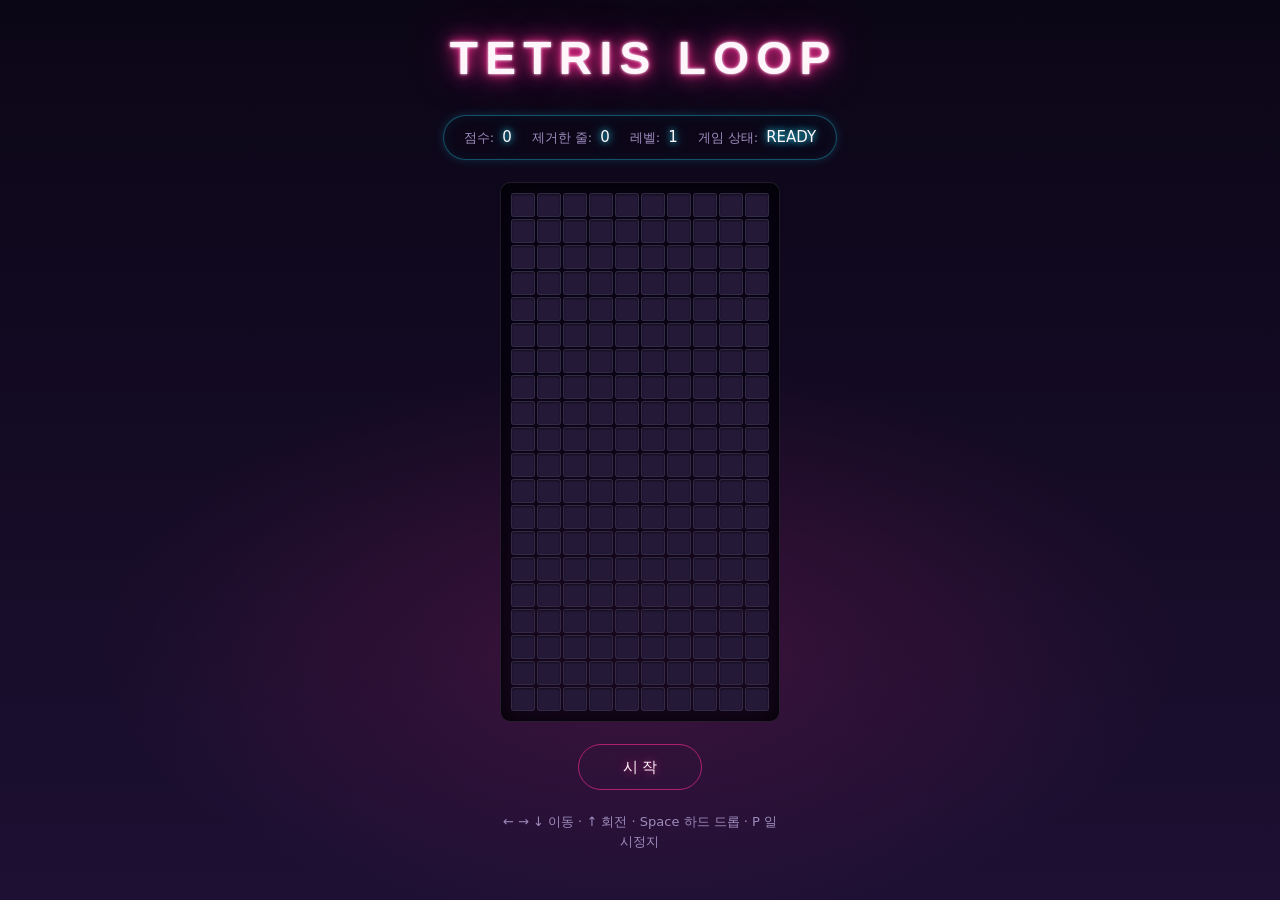
<file: tetris-loop-workshop/index.html>
<!DOCTYPE html>
<html lang="ko">
<head>
  <meta charset="utf-8">
  <meta name="viewport" content="width=device-width, initial-scale=1">
  <title>TETRIS LOOP</title>
  <link rel="stylesheet" href="style.css">
  <script src="game.js" defer></script>
  <script src="main.js" defer></script>
</head>
<body>
  <main class="cabinet">
    <h1 class="title">TETRIS LOOP</h1>

    <dl class="hud">
      <dt class="hud-label">점수:</dt>
      <dd id="score-value" class="hud-value">0</dd>
      <dt class="hud-label">제거한 줄:</dt>
      <dd id="lines-value" class="hud-value">0</dd>
      <dt class="hud-label">레벨:</dt>
      <dd id="level-value" class="hud-value">1</dd>
      <dt class="hud-label">게임 상태:</dt>
      <dd id="status-value" class="hud-value">READY</dd>
    </dl>

    <div class="stage">
      <div id="board" class="board"></div>
    </div>

    <button id="start-button" class="start-button" type="button">시작</button>

    <section id="gameover-panel" class="gameover" hidden>
      <dl class="final">
        <dt class="final-label">최종 점수:</dt>
        <dd id="final-score" class="final-value">0</dd>
        <dt class="final-label">제거한 줄:</dt>
        <dd id="final-lines" class="final-value">0</dd>
      </dl>

      <form id="save-form" class="save-form">
        <input id="name-input" class="name-input" type="text" placeholder="이름" autocomplete="off">
        <button id="save-button" class="save-button" type="submit">저장</button>
      </form>

      <p id="save-message" class="save-message"></p>

      <ol id="leaderboard-list" class="leaderboard"></ol>
      <p id="leaderboard-empty" class="leaderboard-empty">아직 기록이 없습니다.</p>

      <button id="clear-button" class="clear-button" type="button">기록 초기화</button>
    </section>

    <p class="controls">← → ↓ 이동 · ↑ 회전 · Space 하드 드롭 · P 일시정지</p>
  </main>
</body>
</html>
</file>
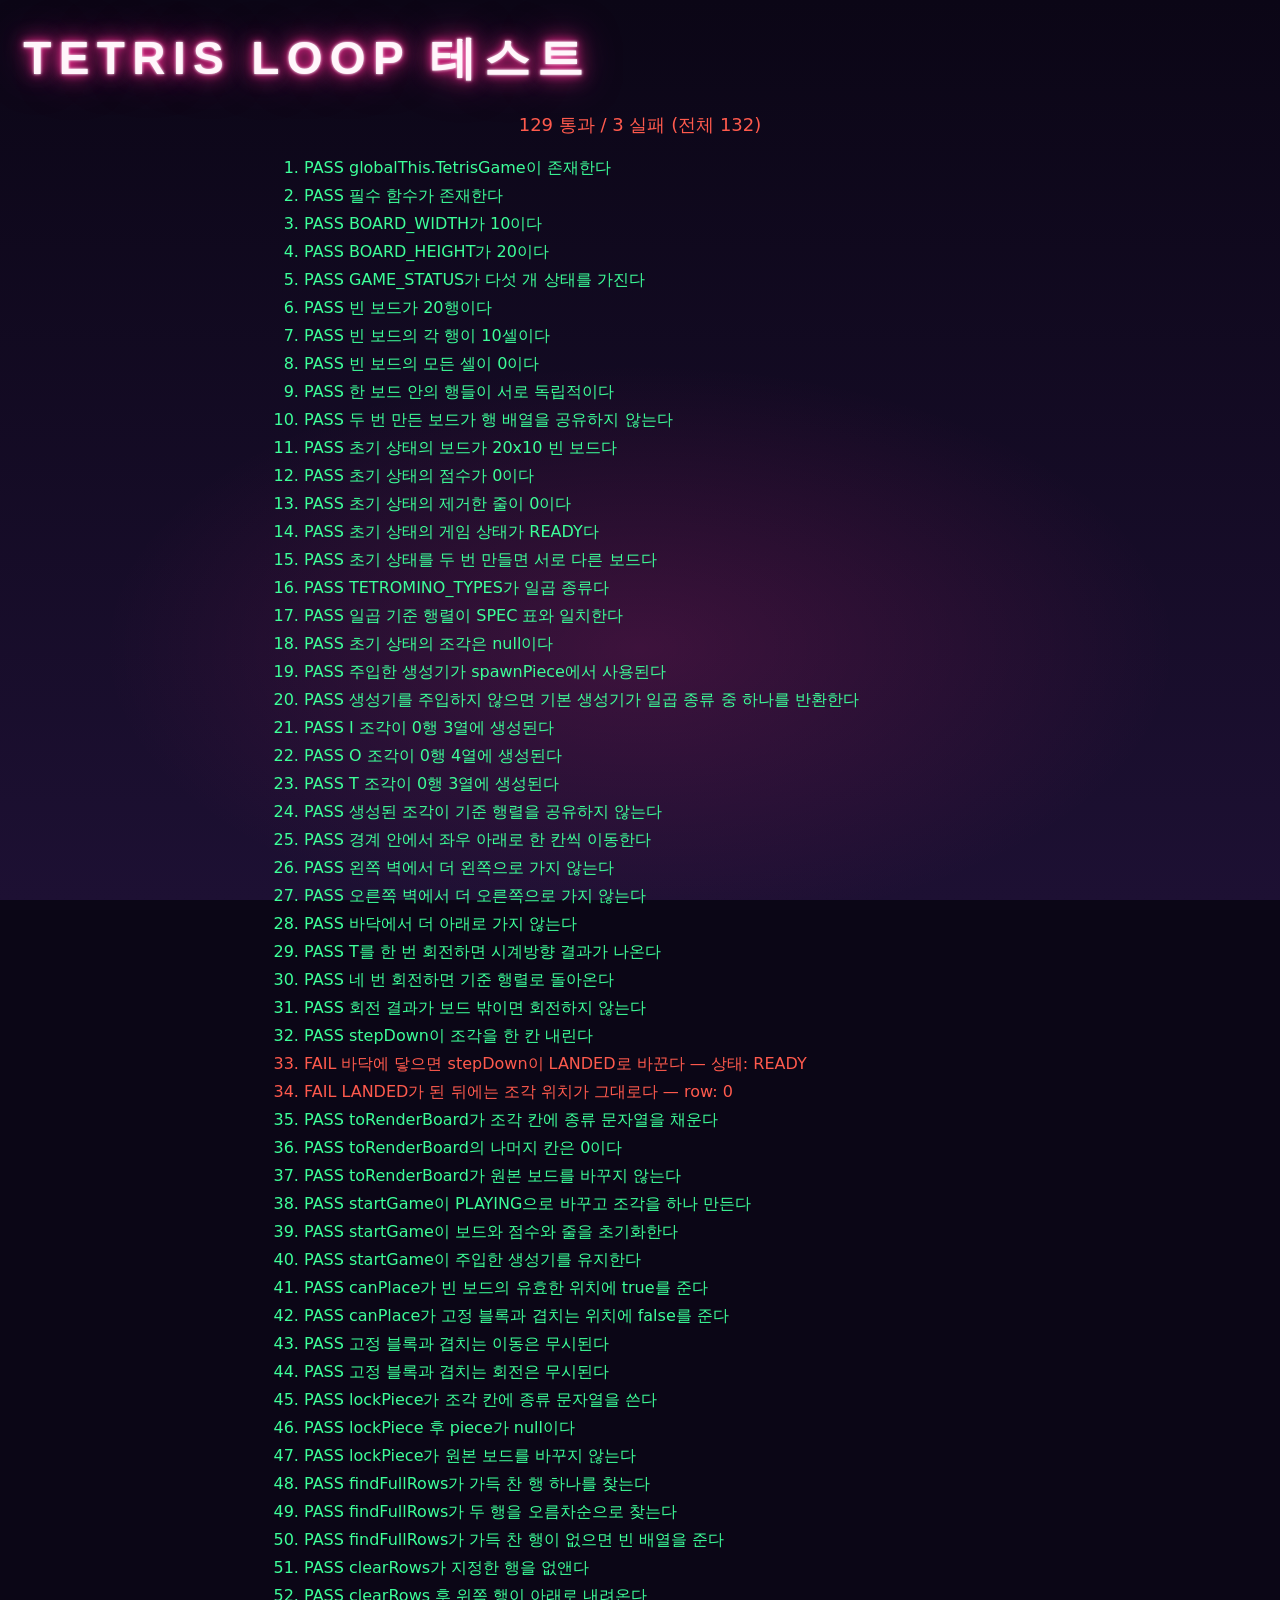
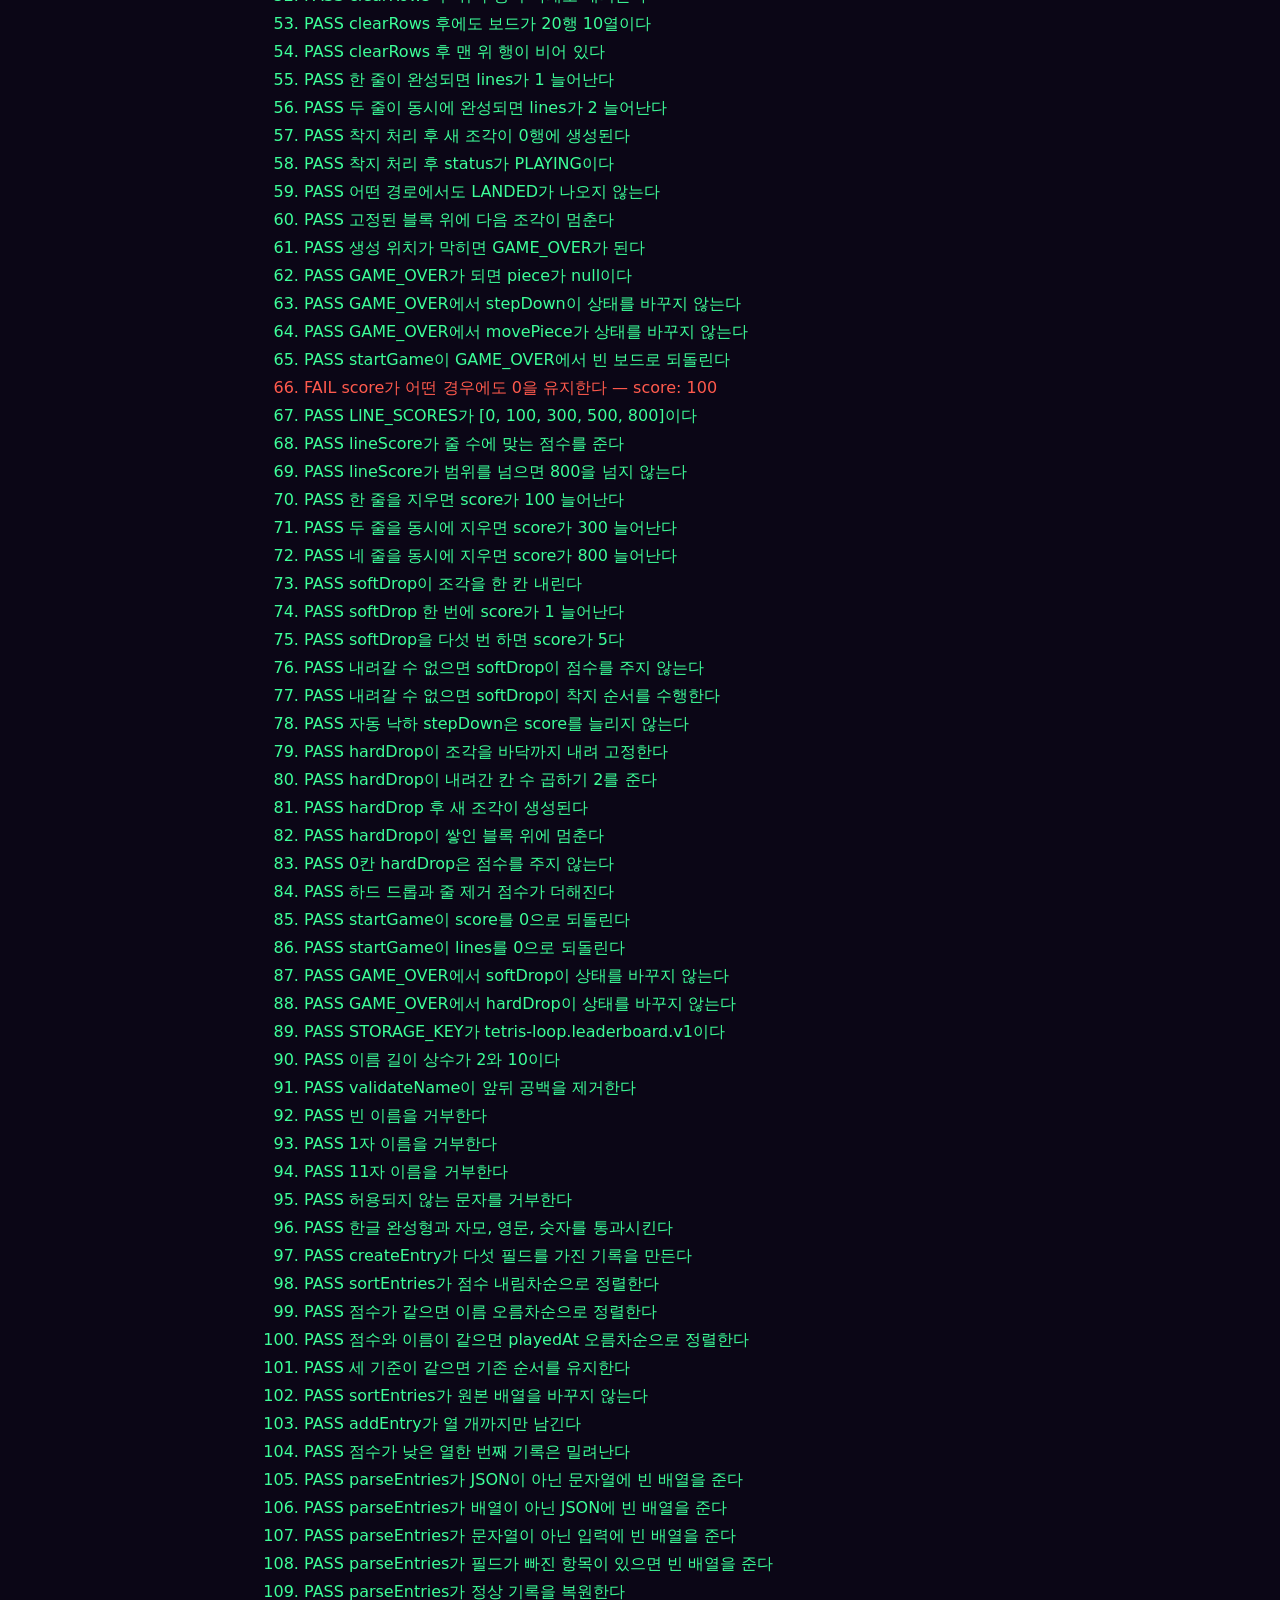
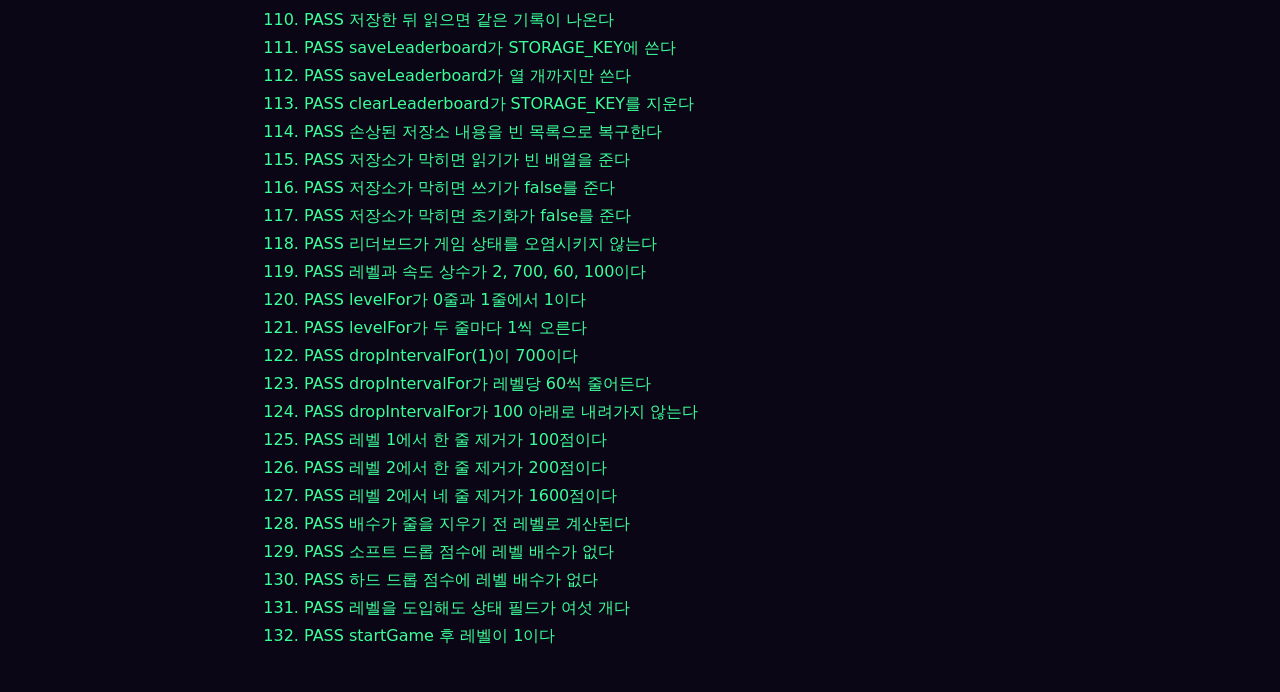
<file: tetris-loop-workshop/test.html>
<!DOCTYPE html>
<html lang="ko">
<head>
  <meta charset="utf-8">
  <meta name="viewport" content="width=device-width, initial-scale=1">
  <title>TETRIS LOOP 테스트</title>
  <link rel="stylesheet" href="style.css">
  <script src="game.js" defer></script>
  <script src="test.js" defer></script>
</head>
<body>
  <h1 class="title">TETRIS LOOP 테스트</h1>
  <p id="summary" class="test-summary">실행 중</p>
  <ol id="results" class="test-results"></ol>
</body>
</html>
</file>
<file: tetris-loop-workshop/style.css>
:root {
  --cell-size: 24px;
  --cell-gap: 2px;

  --sky-high: #0b0616;
  --sky-low: #1d1033;
  --glass: #241a38;
  --glass-edge: rgba(255, 255, 255, 0.07);
  --core: #fff6fb;
  --sign-pink: #ff2d95;
  --sign-cyan: #23e0ff;
  --dim: #9d8cbd;
}

* {
  box-sizing: border-box;
}

body {
  margin: 0;
  padding: 24px 16px 40px;
  min-height: 100vh;
  background: var(--sky-high);
  background-image:
    radial-gradient(60% 45% at 50% 72%, rgba(255, 45, 149, 0.16), transparent 70%),
    linear-gradient(to bottom, var(--sky-high) 0%, var(--sky-low) 100%);
  background-attachment: fixed;
  color: var(--core);
  font-family: "Segoe UI", "Malgun Gothic", system-ui, sans-serif;
  line-height: 1.5;
}

.cabinet {
  display: flex;
  flex-direction: column;
  align-items: center;
  gap: 22px;
  max-width: 520px;
  margin: 0 auto;
}

/* --- 표제: 구부린 네온관 --- */

.title {
  --flicker-period: 2400ms;
  margin: 0;
  font-family: "Arial Black", "Franklin Gothic Heavy", "Segoe UI Black", Impact, sans-serif;
  font-size: clamp(30px, 9vw, 46px);
  font-weight: 900;
  letter-spacing: 0.16em;
  text-indent: 0.16em;
  color: var(--core);
  text-shadow:
    0 0 3px #fff,
    0 0 9px var(--sign-pink),
    0 0 20px var(--sign-pink),
    0 0 42px rgba(255, 45, 149, 0.55);
}

/* 조각이 내려오는 동안에만 점멸한다. 줄을 지울수록 주기가 짧아지되
   사이클당 깜빡임은 1회, 주기 하한은 400ms(최대 2.5Hz)로 묶는다. */

@media (prefers-reduced-motion: no-preference) {
  .title.is-flickering {
    animation: neon-flicker var(--flicker-period) linear infinite;
  }
}

@keyframes neon-flicker {
  0%, 84%, 96%, 100% {
    opacity: 1;
    text-shadow:
      0 0 3px #fff,
      0 0 9px var(--sign-pink),
      0 0 20px var(--sign-pink),
      0 0 42px rgba(255, 45, 149, 0.55);
  }
  89%, 91% {
    opacity: 0.35;
    text-shadow:
      0 0 2px rgba(255, 255, 255, 0.5),
      0 0 6px rgba(255, 45, 149, 0.35);
  }
}

/* --- HUD: 가는 관 윤곽, 조용하게 --- */

.hud {
  display: flex;
  flex-wrap: wrap;
  justify-content: center;
  align-items: baseline;
  gap: 6px 8px;
  margin: 0;
  padding: 10px 20px;
  border: 1px solid rgba(35, 224, 255, 0.35);
  border-radius: 999px;
  background: rgba(11, 6, 22, 0.55);
  box-shadow:
    0 0 10px rgba(35, 224, 255, 0.18),
    inset 0 0 14px rgba(35, 224, 255, 0.07);
}

.hud-label {
  color: var(--dim);
  font-size: 13px;
}

.hud-value {
  margin: 0;
  font-size: 15px;
  font-variant-numeric: tabular-nums;
  color: var(--core);
  text-shadow: 0 0 6px var(--sign-cyan), 0 0 14px rgba(35, 224, 255, 0.6);
}

.hud-value + .hud-label {
  margin-left: 12px;
}

/* --- 보드: 꺼진 관들의 격자 --- */

.stage {
  padding: 10px;
  border-radius: 10px;
  background: rgba(6, 3, 14, 0.66);
  border: 1px solid rgba(255, 255, 255, 0.09);
  box-shadow: inset 0 0 26px rgba(0, 0, 0, 0.8);
}

.board {
  display: grid;
  grid-template-columns: repeat(10, var(--cell-size));
  grid-template-rows: repeat(20, var(--cell-size));
  gap: var(--cell-gap);
}

.cell {
  background: var(--glass);
  border: 1px solid var(--glass-edge);
  border-radius: 3px;
  box-shadow: inset 0 1px 2px rgba(0, 0, 0, 0.55);
}

/* 점등된 관: 흰 코어 + 색 후광 */

.cell-I { --tube: #23e0ff; }
.cell-O { --tube: #ffd23f; }
.cell-T { --tube: #ff2d95; }
.cell-S { --tube: #3dff9a; }
.cell-Z { --tube: #ff5a4d; }
.cell-J { --tube: #5b7cff; }
.cell-L { --tube: #ff9d1f; }

.cell-I,
.cell-O,
.cell-T,
.cell-S,
.cell-Z,
.cell-J,
.cell-L {
  background: var(--tube);
  border-color: rgba(255, 255, 255, 0.75);
  box-shadow:
    inset 0 0 6px rgba(255, 255, 255, 0.95),
    0 0 7px var(--tube),
    0 0 18px var(--tube);
}

/* --- 버튼: 꺼진 관이 눌리면 켜진다 --- */

.start-button {
  padding: 11px 40px;
  font: inherit;
  font-size: 15px;
  letter-spacing: 0.28em;
  text-indent: 0.28em;
  color: var(--core);
  background: transparent;
  border: 1px solid rgba(255, 45, 149, 0.6);
  border-radius: 999px;
  cursor: pointer;
  text-shadow: 0 0 8px rgba(255, 45, 149, 0.7);
  transition: box-shadow 0.18s ease, border-color 0.18s ease, background 0.18s ease;
}

.start-button:hover,
.start-button:focus-visible {
  border-color: var(--sign-pink);
  background: rgba(255, 45, 149, 0.12);
  box-shadow:
    0 0 10px rgba(255, 45, 149, 0.55),
    inset 0 0 12px rgba(255, 45, 149, 0.25);
  outline: none;
}

.start-button:focus-visible {
  outline: 2px solid var(--sign-cyan);
  outline-offset: 3px;
}

.start-button:active {
  background: rgba(255, 45, 149, 0.22);
}

/* --- 조작 안내 --- */

.controls {
  margin: 0;
  max-width: 34ch;
  color: var(--dim);
  font-size: 13px;
  text-align: center;
  overflow-wrap: break-word;
}

/* --- 테스트 페이지 --- */

.test-summary {
  font-size: 18px;
  text-align: center;
}

.test-results {
  max-width: 720px;
  margin: 0 auto;
  padding-left: 24px;
  color: var(--dim);
}

.test-results li {
  margin-bottom: 4px;
}

.test-pass {
  color: #3dff9a;
}

.test-fail {
  color: #ff5a4d;
}

@media (max-width: 420px) {
  :root {
    --cell-size: 22px;
  }

  .cabinet {
    gap: 18px;
  }

  .hud {
    border-radius: 14px;
  }
}

/* --- 게임오버 패널: GAME_OVER일 때만 나타난다 --- */

[hidden] {
  display: none;
}

.gameover {
  display: flex;
  flex-direction: column;
  align-items: center;
  gap: 12px;
  width: 100%;
  max-width: 300px;
  padding: 16px;
  background: rgba(11, 6, 22, 0.62);
  border: 1px solid rgba(35, 224, 255, 0.3);
  border-radius: 10px;
}

.gameover[hidden] {
  display: none;
}

.final {
  display: flex;
  flex-wrap: wrap;
  justify-content: center;
  align-items: baseline;
  gap: 4px 8px;
  margin: 0;
}

.final-label {
  color: var(--dim);
  font-size: 13px;
}

.final-value {
  margin: 0;
  font-variant-numeric: tabular-nums;
  color: var(--core);
  text-shadow: 0 0 6px var(--sign-cyan);
}

.final-value + .final-label {
  margin-left: 12px;
}

.save-form {
  display: flex;
  gap: 8px;
  width: 100%;
}

.name-input {
  flex: 1 1 auto;
  min-width: 0;
  padding: 8px 10px;
  font: inherit;
  font-size: 14px;
  color: var(--core);
  background: rgba(6, 3, 14, 0.7);
  border: 1px solid rgba(35, 224, 255, 0.35);
  border-radius: 6px;
}

.name-input:focus-visible {
  outline: 2px solid var(--sign-cyan);
  outline-offset: 2px;
}

.name-input:disabled {
  color: var(--dim);
  cursor: not-allowed;
}

.save-button,
.clear-button {
  padding: 8px 16px;
  font: inherit;
  font-size: 14px;
  color: var(--core);
  background: transparent;
  border: 1px solid rgba(255, 45, 149, 0.55);
  border-radius: 6px;
  cursor: pointer;
}

.save-button:hover:enabled,
.clear-button:hover,
.save-button:focus-visible,
.clear-button:focus-visible {
  border-color: var(--sign-pink);
  background: rgba(255, 45, 149, 0.12);
}

.save-button:focus-visible,
.clear-button:focus-visible {
  outline: 2px solid var(--sign-cyan);
  outline-offset: 2px;
}

.save-button:disabled {
  color: var(--dim);
  border-color: rgba(255, 255, 255, 0.14);
  cursor: not-allowed;
}

.save-message {
  margin: 0;
  min-height: 1.4em;
  font-size: 13px;
  text-align: center;
  color: var(--sign-cyan);
}

.leaderboard {
  width: 100%;
  margin: 0;
  padding-left: 24px;
  font-size: 13px;
  color: var(--core);
}

.leaderboard li {
  margin-bottom: 4px;
  font-variant-numeric: tabular-nums;
}

.leaderboard-empty {
  margin: 0;
  font-size: 13px;
  color: var(--dim);
}

.clear-button {
  align-self: center;
}
</file>
